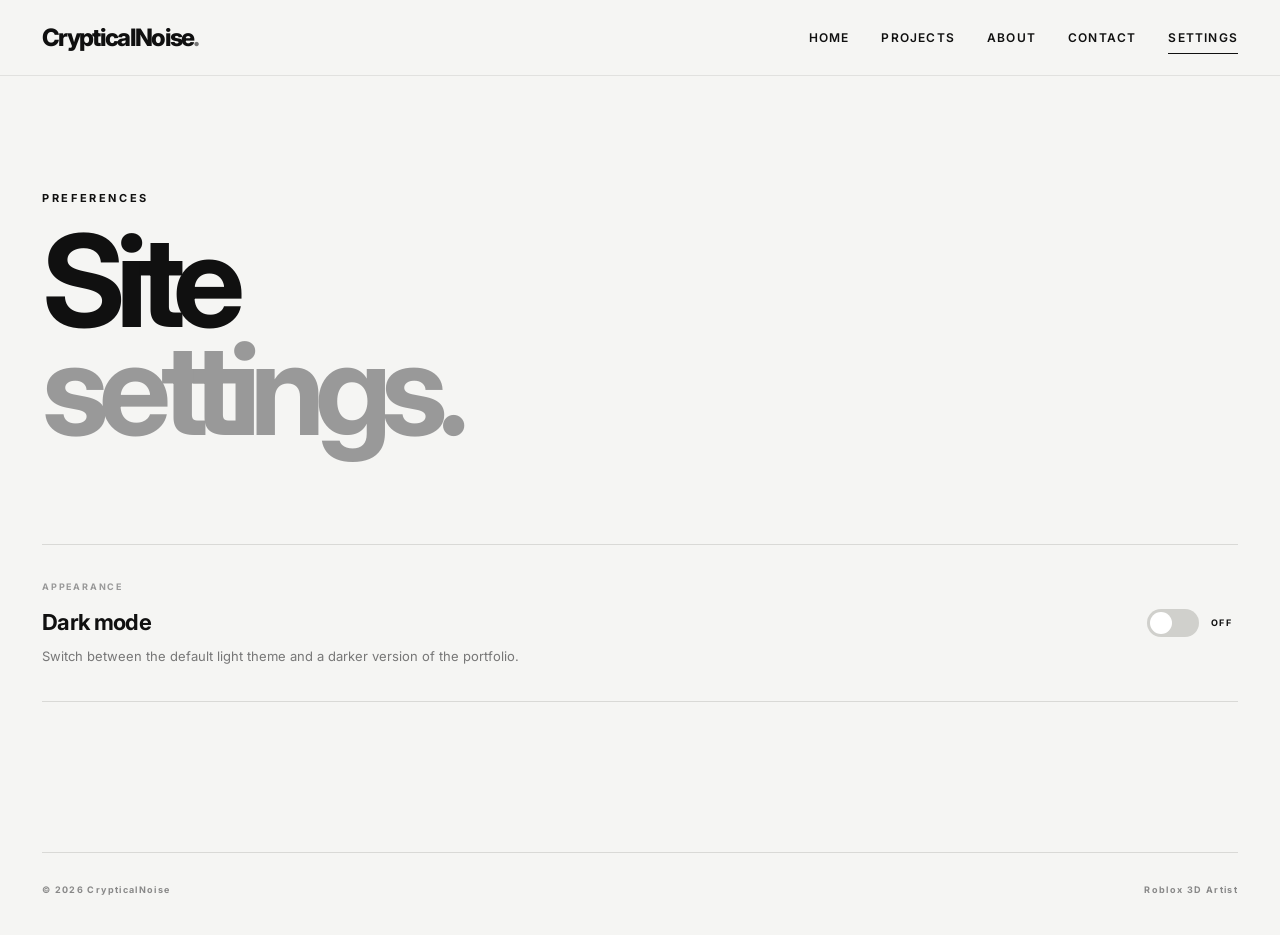
<file: settings.html>
<!DOCTYPE html>
<html lang="en">

<head>
  <meta charset="UTF-8">
  <meta name="viewport" content="width=device-width, initial-scale=1.0">

  <meta
    name="description"
    content="CrypticalNoise — Settings."
  >

  <title>Settings — CrypticalNoise</title>

  <link rel="icon" type="image/png" href="assets/iconB.png">

  <link
    href="https://fonts.googleapis.com/css2?family=Inter:wght@400;500;600;700;800&display=swap"
    rel="stylesheet"
  >

  <link rel="stylesheet" href="style.css">
</head>

<body>

  <header class="site-header">

    <a class="brand" href="index.html">
      CrypticalNoise<span>.</span>
    </a>

    <nav class="desktop-nav">
      <a href="index.html">Home</a>
      <a href="projects.html">Projects</a>
      <a href="index.html#about">About</a>
      <a href="index.html#contact">Contact</a>
      <a class="active" href="settings.html">Settings</a>
    </nav>

    <button
      class="menu-toggle"
      aria-label="Open menu"
      aria-expanded="false"
    >
      <span></span>
      <span></span>
    </button>

  </header>

  <div class="mobile-menu">
    <a href="index.html">Home</a>
    <a href="projects.html">Projects</a>
    <a href="index.html#about">About</a>
    <a href="index.html#contact">Contact</a>
    <a href="settings.html">Settings</a>
  </div>


  <main>

    <section class="settings-page">

      <div class="settings-heading">
        <p class="eyebrow">PREFERENCES</p>

        <h1>
          Site<br>
          <span>settings.</span>
        </h1>
      </div>


      <div class="settings-option">

        <div>
          <span class="settings-label">
            APPEARANCE
          </span>

          <h2>Dark mode</h2>

          <p>
            Switch between the default light theme and a darker
            version of the portfolio.
          </p>
        </div>

        <button
          class="theme-toggle"
          id="theme-toggle"
          type="button"
          aria-pressed="false"
        >
          <span class="theme-toggle-track">
            <span class="theme-toggle-knob"></span>
          </span>

          <span id="theme-label">OFF</span>
        </button>

      </div>

    </section>

  </main>


  <footer>
    <span>© <span id="year"></span> CrypticalNoise</span>
    <span>Roblox 3D Artist</span>
  </footer>


  <script src="script.js"></script>

</body>
</html>
</file>
<file: style.css>
:root {
  --bg: #f5f5f3;
  --paper: #ffffff;
  --ink: #101010;
  --muted: #777;
  --line: #d9d9d6;
  --dark: #0b0b0b;
  --max: 1280px;
  --ease: cubic-bezier(.2,.8,.2,1);
}

* { box-sizing: border-box; }
html { scroll-behavior: smooth; }
body {
  margin: 0;
  background: var(--bg);
  color: var(--ink);
  font-family: Inter, Arial, sans-serif;
  line-height: 1.5;
  overflow-x: hidden;
}
body.modal-open { overflow: hidden; }
a { color: inherit; text-decoration: none; }
button { font: inherit; }
img { display: block; max-width: 100%; }

.site-header {
  position: fixed;
  inset: 0 0 auto;
  z-index: 50;
  height: 76px;
  display: flex;
  align-items: center;
  justify-content: space-between;
  padding: 0 42px;
  background: rgba(245,245,243,.88);
  backdrop-filter: blur(16px);
  border-bottom: 1px solid rgba(0,0,0,.08);
  transition: transform .35s var(--ease), background .35s;
}
.brand {
  font-size: 24px;
  font-weight: 800;
  letter-spacing: -.07em;
}
.brand span { color: #777; }
.desktop-nav { display: flex; gap: 32px; font-size: 12px; font-weight: 600; text-transform: uppercase; letter-spacing: .1em; }
.desktop-nav a { position: relative; padding: 7px 0; }
.desktop-nav a::after {
  content: "";
  position: absolute; left: 0; right: 100%; bottom: 0; height: 1px;
  background: var(--ink); transition: right .3s var(--ease);
}
.desktop-nav a:hover::after, .desktop-nav a.active::after { right: 0; }
.menu-toggle, .mobile-menu { display: none; }

.hero {
  min-height: 100svh;
  position: relative;
  display: flex;
  align-items: center;
  background-image: url("assets/hero.webp");
  background-size: cover;
  background-position: center;
  background-repeat: no-repeat;
  color: white;
  overflow: hidden;
}
.hero-backdrop {
  position: absolute;
  inset: 0;
  background: linear-gradient(
    90deg,
    rgba(0,0,0,.45) 0%,
    rgba(0,0,0,.28) 40%,
    rgba(0,0,0,.08) 70%,
    rgba(0,0,0,0) 100%
  );
}
.hero-content {
  position: relative; z-index: 2;
  width: min(var(--max), calc(100% - 84px));
  margin: 0 auto;
  padding-top: 80px;
}
.eyebrow {
  margin: 0 0 20px;
  font-size: 11px;
  font-weight: 700;
  letter-spacing: .24em;
  text-transform: uppercase;
}
.hero h1 {
  margin: 0;
  max-width: 900px;
  font-size: clamp(56px, 8vw, 118px);
  line-height: .91;
  letter-spacing: -.075em;
  font-weight: 800;
}
.hero h1 em { font-style: normal; color: #ffffff; }
.hero-copy {
  max-width: 520px;
  margin: 34px 0 0;
  color: #c8c8c8;
  font-size: 15px;
}
.hero-actions { display: flex; gap: 12px; margin-top: 32px; }
.button {
  display: inline-flex; align-items: center; justify-content: center;
  min-height: 48px; padding: 0 22px;
  border: 1px solid white; border-radius: 999px;
  font-size: 12px; font-weight: 700; text-transform: uppercase; letter-spacing: .1em;
  transition: transform .25s, background .25s, color .25s;
}
.button:hover { transform: translateY(-2px); }
.button-solid { background: white; color: #111; border-color: white; }
.button-ghost { color: white; }
.button-ghost:hover { background: white; color: #111; }
.hero-scroll {
  position: absolute; right: 42px; bottom: 36px; z-index: 2;
  display: flex; align-items: center; gap: 12px;
  font-size: 9px; letter-spacing: .2em; font-weight: 700;
  transform: rotate(90deg); transform-origin: right center;
}
.hero-scroll span { width: 56px; height: 1px; background: white; }

.section { width: min(var(--max), calc(100% - 84px)); margin: 0 auto; }
.intro {
  display: grid; grid-template-columns: 180px 1fr; gap: 50px;
  padding-top: 150px; padding-bottom: 140px;
}
.intro-label {
  color: #999; font-size: 10px; font-weight: 700; letter-spacing: .2em;
}
.intro h2, .section-heading h2, .about h2 {
  margin: 0; font-size: clamp(42px, 6vw, 76px); line-height: .96; letter-spacing: -.065em;
}
.intro h2 span, .about h2 span { color: #999; }
.intro p { max-width: 620px; margin: 32px 0 0; color: #666; font-size: 16px; }

.work { padding-bottom: 150px; }
.section-heading {
  display: flex; align-items: flex-end; justify-content: space-between; gap: 30px;
  margin-bottom: 40px;
}
.section-heading h2 { font-size: clamp(38px, 5vw, 64px); }
.heading-note { margin: 0; color: #888; font-size: 12px; }
.filters { display: flex; gap: 8px; margin-bottom: 26px; }
.filter {
  border: 1px solid var(--line); background: transparent; color: #777;
  padding: 9px 15px; border-radius: 999px; cursor: pointer;
  font-size: 10px; font-weight: 700; text-transform: uppercase; letter-spacing: .1em;
  transition: .25s;
}
.filter:hover, .filter.active { background: var(--ink); color: white; border-color: var(--ink); }

.project-grid {
  display: grid; grid-template-columns: repeat(2, minmax(0,1fr)); gap: 72px 26px;
}
.project { min-width: 0; }
.project-large { grid-column: span 2; }
.project-image {
  position: relative; width: 100%; aspect-ratio: 16 / 10; padding: 0; border: 0;
  overflow: hidden; cursor: pointer; background: #ddd; display: block;
}
.project-large .project-image { aspect-ratio: 2.15 / 1; }
.project-image img { width: 100%; height: 100%; object-fit: cover; transition: transform .8s var(--ease); }
.project-image:hover img { transform: scale(1.035); }
.project-overlay {
  position: absolute; inset: auto 18px 18px 18px;
  display: flex; align-items: center; justify-content: space-between;
  padding: 12px 15px; background: rgba(10,10,10,.82); color: white;
  opacity: 0; transform: translateY(8px); transition: .35s var(--ease);
  font-size: 10px; text-transform: uppercase; letter-spacing: .1em;
}
.project-image:hover .project-overlay { opacity: 1; transform: translateY(0); }
.project-overlay i { font-style: normal; font-size: 17px; }
.project-meta { display: flex; justify-content: space-between; gap: 20px; padding-top: 15px; border-top: 1px solid #cfcfcb; margin-top: 12px; }
.project-meta div { display: flex; gap: 16px; align-items: baseline; }
.project-meta span, .project-meta p { color: #999; font-size: 10px; text-transform: uppercase; letter-spacing: .15em; }
.project-meta h3 { margin: 0; font-size: 17px; letter-spacing: -.02em; }
.project-meta p { margin: 0; }
.project.hidden { display: none; }

.statement {
  background: var(--dark); color: white; padding: 160px 0;
}
.statement-inner { width: min(var(--max), calc(100% - 84px)); margin: auto; }
.statement h2 {
  margin: 0; font-size: clamp(58px, 9vw, 126px); line-height: .88;
  letter-spacing: -.08em; max-width: 1000px;
}
.statement h2 span { color: #777; }
.statement p:last-child { max-width: 450px; color: #aaa; margin: 40px 0 0; font-size: 14px; }

.about { padding-top: 150px; padding-bottom: 150px; display: grid; grid-template-columns: 180px 1fr; gap: 50px; }
.about-grid { display: grid; grid-template-columns: 1fr 1fr; gap: 70px; }
.about h2 { font-size: clamp(42px, 5vw, 70px); }
.about-copy { padding-top: 7px; }
.about-copy p { color: #666; margin: 0 0 24px; font-size: 15px; }
.skills { display: flex; flex-wrap: wrap; gap: 7px; margin-top: 34px; }
.skills span { padding: 9px 12px; border: 1px solid var(--line); border-radius: 999px; color: #666; font-size: 10px; font-weight: 600; text-transform: uppercase; letter-spacing: .07em; }

.contact {
  padding-bottom: 120px;
}

.contact-layout {
  position: relative;
  display: grid;
  grid-template-columns: 1.15fr .85fr;
  min-height: 560px;
  background: #e7e7e4;
  overflow: hidden;
}

.contact-layout::after {
  content: "CONTACT";
  position: absolute;
  right: -30px;
  bottom: -75px;

  font-size: clamp(100px, 15vw, 220px);
  font-weight: 800;
  letter-spacing: -.09em;
  line-height: .8;

  color: rgba(0,0,0,.035);
  pointer-events: none;
}

/* LEFT SIDE */

.contact-intro {
  position: relative;
  z-index: 1;
  padding: clamp(45px, 7vw, 90px);
  display: flex;
  flex-direction: column;
  justify-content: space-between;
}

.contact-intro h2 {
  margin: 0;
  font-size: clamp(55px, 7vw, 100px);
  line-height: .87;
  letter-spacing: -.075em;
}

.contact-intro h2 span {
  color: #888;
}

.contact-description {
  max-width: 420px;
  margin: 50px 0 0;
  color: #666;
  font-size: 14px;
  line-height: 1.6;
}


/* RIGHT SIDE */

.contact-details {
  position: relative;
  z-index: 2;

  margin: 40px;
  padding: 38px;

  display: flex;
  flex-direction: column;
  justify-content: center;

  background: #f5f5f3;
  border: 1px solid #d2d2ce;
}

.contact-detail {
  padding: 25px 0;
}

.contact-detail-label {
  display: block;
  margin-bottom: 12px;

  color: #999;
  font-size: 9px;
  font-weight: 700;
  letter-spacing: .2em;
}

.contact-detail-value {
  display: inline-flex;
  align-items: center;
  gap: 14px;

  color: #111;
  font-size: clamp(17px, 2vw, 23px);
  font-weight: 700;
  letter-spacing: -.025em;

  border-bottom: 1px solid #111;
  padding-bottom: 5px;

  transition: opacity .2s;
}

.contact-detail-value:hover {
  opacity: .55;
}

.contact-detail-value span {
  font-size: 17px;
}

.discord-row {
  display: flex;
  align-items: center;
  gap: 15px;
}

.discord-row .contact-detail-value {
  border-bottom: none;
  padding-bottom: 0;
}

.discord-copy {
  border: 1px solid #c5c5c1;
  background: transparent;

  padding: 8px 12px;

  color: #555;
  font-size: 9px;
  font-weight: 700;
  letter-spacing: .12em;

  cursor: pointer;
  transition: .2s ease;
}

.discord-copy:hover {
  background: #111;
  color: white;
  border-color: #111;
}

.contact-divider {
  width: 100%;
  height: 1px;
  background: #d6d6d2;
  margin: 10px 0;
}

.contact-bottom {
  display: flex;
  justify-content: space-between;
  gap: 20px;

  margin-top: 25px;

  color: #999;
  font-size: 8px;
  font-weight: 700;
  letter-spacing: .15em;
}

footer {
  display: flex; justify-content: space-between; gap: 20px;
  width: min(var(--max), calc(100% - 84px)); margin: auto;
  padding: 30px 0 38px; border-top: 1px solid var(--line);
  color: #888; font-size: 9px; font-weight: 700; letter-spacing: .15em;
}
footer a:hover { color: #111; }

.modal {
  position: fixed; inset: 0; z-index: 100;
  display: grid; place-items: center; padding: 35px;
  background: rgba(0,0,0,.88); opacity: 0; pointer-events: none;
  transition: opacity .3s;
}
.modal.open { opacity: 1; pointer-events: auto; }
.modal-content {
  width: min(1050px, 100%); max-height: calc(100svh - 70px);
  display: grid; grid-template-columns: 1.25fr .75fr;
  background: #f5f5f3; overflow: auto;
}
.modal-image { min-height: 400px; background: #222; }
.modal-image img { width: 100%; height: 100%; object-fit: cover; }
.modal-info { padding: clamp(30px, 5vw, 70px); align-self: center; }
.modal-info h2 { margin: 0; font-size: clamp(38px, 5vw, 64px); line-height: .95; letter-spacing: -.06em; }
.modal-info > p:not(.eyebrow) { color: #666; font-size: 14px; margin: 25px 0 30px; }
.modal-contact { border-color: #111; }
.modal-close {
  position: fixed; right: 28px; top: 20px; z-index: 2;
  width: 42px; height: 42px; border: 1px solid rgba(255,255,255,.35);
  border-radius: 50%; background: transparent; color: white; cursor: pointer; font-size: 25px;
}

.view-all-projects {
  display: flex;
  justify-content: center;
  margin-top: 70px;
}

.view-all-button {
  display: inline-flex;
  align-items: center;
  gap: 35px;

  padding: 15px 22px;

  border: 1px solid #111;
  border-radius: 999px;

  font-size: 10px;
  font-weight: 700;
  text-transform: uppercase;
  letter-spacing: .12em;

  transition: .25s ease;
}

.view-all-button span {
  font-size: 16px;
  transition: transform .25s ease;
}

.view-all-button:hover {
  background: #111;
  color: white;
}

.view-all-button:hover span {
  transform: translate(3px, -3px);
}

/* =========================
   PROJECTS PAGE HERO
========================= */

.projects-hero {
  width: min(var(--max), calc(100% - 84px));
  margin: 0 auto;

  padding-top: 190px;
  padding-bottom: 100px;

  display: flex;
  align-items: flex-end;
  justify-content: space-between;

  gap: 50px;
}

.projects-hero h1 {
  margin: 0;

  font-size: clamp(70px, 10vw, 140px);
  line-height: .85;
  letter-spacing: -.08em;
}

.projects-hero h1 span {
  color: #999;
}

.projects-hero > p {
  max-width: 300px;
  margin: 0 0 5px;

  color: #777;
  font-size: 14px;
  line-height: 1.5;
}

@media (max-width: 800px) {
  .site-header { height: 66px; padding: 0 20px; }
  .desktop-nav { display: none; }
  .menu-toggle {
    display: grid; gap: 5px; width: 40px; height: 40px; place-content: center;
    border: 0; background: transparent; cursor: pointer;
  }
  .menu-toggle span { width: 20px; height: 1px; background: #111; transition: .25s; }
  .mobile-menu {
    position: fixed; inset: 66px 0 auto; z-index: 49; padding: 18px 20px 25px;
    background: rgba(245,245,243,.98); border-bottom: 1px solid var(--line);
    display: flex; flex-direction: column; gap: 16px;
    transform: translateY(-120%); transition: transform .35s var(--ease);
  }
  .mobile-menu.open { transform: translateY(0); }
  .mobile-menu a { font-size: 18px; font-weight: 700; }
  .hero-content, .section, .statement-inner { width: min(100% - 40px, var(--max)); }
  .hero h1 { font-size: clamp(52px, 15vw, 90px); }
  .hero-scroll { right: 20px; bottom: 25px; }
  .intro, .about { display: block; padding-top: 90px; padding-bottom: 90px; }
  .intro-label, .about > .intro-label { margin-bottom: 35px; }
  .about-grid { display: block; }
  .about-copy { margin-top: 45px; }
  .project-grid { grid-template-columns: 1fr; gap: 48px; }
  .project-large {
    grid-column: span 1;
  }

  .project-large .project-image {
    aspect-ratio: 16 / 10;
  }
  .section-heading { display: block; }
  .heading-note { margin-top: 15px; }
  .statement { padding: 100px 0; }
  .modal { padding: 18px; }
  .modal-content { grid-template-columns: 1fr; max-height: calc(100svh - 36px); }
  .modal-image { min-height: 250px; aspect-ratio: 16 / 10; }
  .modal-info { padding: 30px; }
  footer { width: calc(100% - 40px); flex-direction: column; }
  .contact-layout {
  grid-template-columns: 1fr;
  min-height: auto;
}

.button {
  justify-content: center;
  text-align: center;
}

.contact-intro {
  padding: 50px 30px 35px;
}

.contact-intro h2 {
  font-size: clamp(52px, 14vw, 78px);
  margin-top: 30px;
}

.contact-description {
  margin-top: 30px;
}

.contact-details {
  margin: 0 20px 20px;
  padding: 25px;
}

.contact-bottom {
  flex-direction: column;
  gap: 8px;
}

.projects-hero {
  width: calc(100% - 40px);

  padding-top: 130px;
  padding-bottom: 70px;

  display: block;
}

.projects-hero h1 {
  font-size: clamp(65px, 18vw, 100px);
}

.projects-hero > p {
  margin-top: 30px;
}
}

/* =========================================================
   PROJECT DETAIL PAGE
========================================================= */

.project-detail-hero {

  width: min(
    var(--max),
    calc(100% - 84px)
  );

  margin: 0 auto;

  padding-top: 190px;
  padding-bottom: 90px;

  display: flex;
  align-items: flex-end;
  justify-content: space-between;

  gap: 60px;
}


.project-detail-hero h1 {

  margin: 0;

  font-size:
    clamp(60px, 9vw, 130px);

  line-height: .86;

  letter-spacing: -.08em;
}


.project-detail-hero > p {

  max-width: 400px;

  margin-bottom: 5px;

  color: #666;

  font-size: 15px;

  line-height: 1.6;
}


/* GALLERY */

.project-gallery {

  width: min(
    var(--max),
    calc(100% - 84px)
  );

  margin: 0 auto;

  padding-bottom: 120px;
}


#project-media {

  display: grid;

  grid-template-columns:
    repeat(2, minmax(0, 1fr));

  gap: 26px;
}


#project-media img,
#project-media video {

  width: 100%;

  height: auto;

  display: block;

  background: #ddd;
}


/* FIRST IMAGE = HERO IMAGE */

#project-media img:first-child,
#project-media video:first-child {

  grid-column: span 2;
}


/* PROJECT FOOTER */

.project-detail-bottom {

  width: min(
    var(--max),
    calc(100% - 84px)
  );

  margin: 0 auto;

  padding: 30px 0 100px;

  border-top: 1px solid var(--line);

  display: flex;

  justify-content: space-between;

  gap: 30px;
}


.project-detail-bottom a {

  font-size: 10px;

  font-weight: 700;

  text-transform: uppercase;

  letter-spacing: .12em;
}


.project-detail-bottom a:hover {

  opacity: .55;
}


/* MOBILE */

@media (max-width: 800px) {

  .project-detail-hero {

    width: calc(100% - 40px);

    padding-top: 130px;
    padding-bottom: 60px;

    display: block;
  }


  .project-detail-hero h1 {

    font-size:
      clamp(55px, 17vw, 90px);

    margin-top: 15px;
  }


  .project-detail-hero > p {

    margin-top: 30px;
  }


  .project-gallery {

    width: calc(100% - 40px);

    padding-bottom: 80px;
  }


  #project-media {

    grid-template-columns: 1fr;

    gap: 14px;
  }


  #project-media img:first-child,
  #project-media video:first-child {

    grid-column: span 1;
  }


  .project-detail-bottom {

    width: calc(100% - 40px);

    padding-bottom: 70px;

    flex-direction: column;

    gap: 20px;
  }

}

/* =========================
   SETTINGS
========================= */

.settings-page {
  width: min(var(--max), calc(100% - 84px));
  margin: 0 auto;
  padding-top: 190px;
  padding-bottom: 150px;
}

.settings-heading h1 {
  margin: 0;
  font-size: clamp(70px, 10vw, 140px);
  line-height: .85;
  letter-spacing: -.08em;
}

.settings-heading h1 span {
  color: #999;
}

.settings-option {
  margin-top: 100px;
  padding: 35px 0;
  border-top: 1px solid var(--line);
  border-bottom: 1px solid var(--line);

  display: flex;
  align-items: center;
  justify-content: space-between;
  gap: 40px;
}

.settings-label {
  display: block;
  margin-bottom: 12px;
  color: #999;
  font-size: 9px;
  font-weight: 700;
  letter-spacing: .2em;
}

.settings-option h2 {
  margin: 0;
  font-size: 22px;
  letter-spacing: -.03em;
}

.settings-option p {
  max-width: 500px;
  margin: 8px 0 0;
  color: #777;
  font-size: 13px;
}

.theme-toggle {
  border: 0;
  background: transparent;
  display: flex;
  align-items: center;
  gap: 12px;
  cursor: pointer;
  color: var(--ink);
  font-size: 9px;
  font-weight: 700;
  letter-spacing: .15em;
}

.theme-toggle-track {
  width: 52px;
  height: 28px;
  padding: 3px;
  border-radius: 999px;
  background: #d0d0cc;
  display: flex;
  align-items: center;
  transition: background .25s ease;
}

.theme-toggle-knob {
  width: 22px;
  height: 22px;
  border-radius: 50%;
  background: white;
  transition: transform .25s ease;
}

.theme-toggle.active .theme-toggle-track {
  background: #111;
}

.theme-toggle.active .theme-toggle-knob {
  transform: translateX(24px);
}


/* =========================
   DARK MODE
========================= */

body.dark-mode {
  --bg: #101010;
  --paper: #181818;
  --ink: #f5f5f3;
  --muted: #999;
  --line: #303030;
}

body.dark-mode .site-header {
  background: rgba(16,16,16,.88);
  border-color: rgba(255,255,255,.08);
}

body.dark-mode .brand span {
  color: #777;
}

body.dark-mode .desktop-nav a::after {
  background: white;
}

body.dark-mode .intro p,
body.dark-mode .about-copy p {
  color: #aaa;
}

body.dark-mode .project-meta {
  border-color: #333;
}

body.dark-mode .project-image {
  background: #222;
}

body.dark-mode .filters .filter {
  border-color: #333;
  color: #aaa;
}

body.dark-mode .filters .filter:hover,
body.dark-mode .filters .filter.active {
  background: white;
  color: #111;
  border-color: white;
}

body.dark-mode .skills span {
  border-color: #333;
  color: #aaa;
}

body.dark-mode .contact-layout {
  background: #181818;
}

body.dark-mode .contact-details {
  background: #111;
  border-color: #333;
}

body.dark-mode .contact-detail-value {
  color: #f5f5f3;
  border-color: #f5f5f3;
}

body.dark-mode .contact-divider {
  background: #333;
}

body.dark-mode .discord-copy {
  border-color: #444;
  color: #aaa;
}

body.dark-mode .discord-copy:hover {
  background: white;
  color: #111;
  border-color: white;
}

body.dark-mode .mobile-menu {
  background: rgba(16,16,16,.98);
  border-color: #303030;
}

body.dark-mode .mobile-menu a {
  color: #f5f5f3;
}

body.dark-mode .settings-option {
  border-color: #333;
}

body.dark-mode .settings-option p {
  color: #aaa;
}

body.dark-mode footer {
  border-color: #303030;
}
</file>
